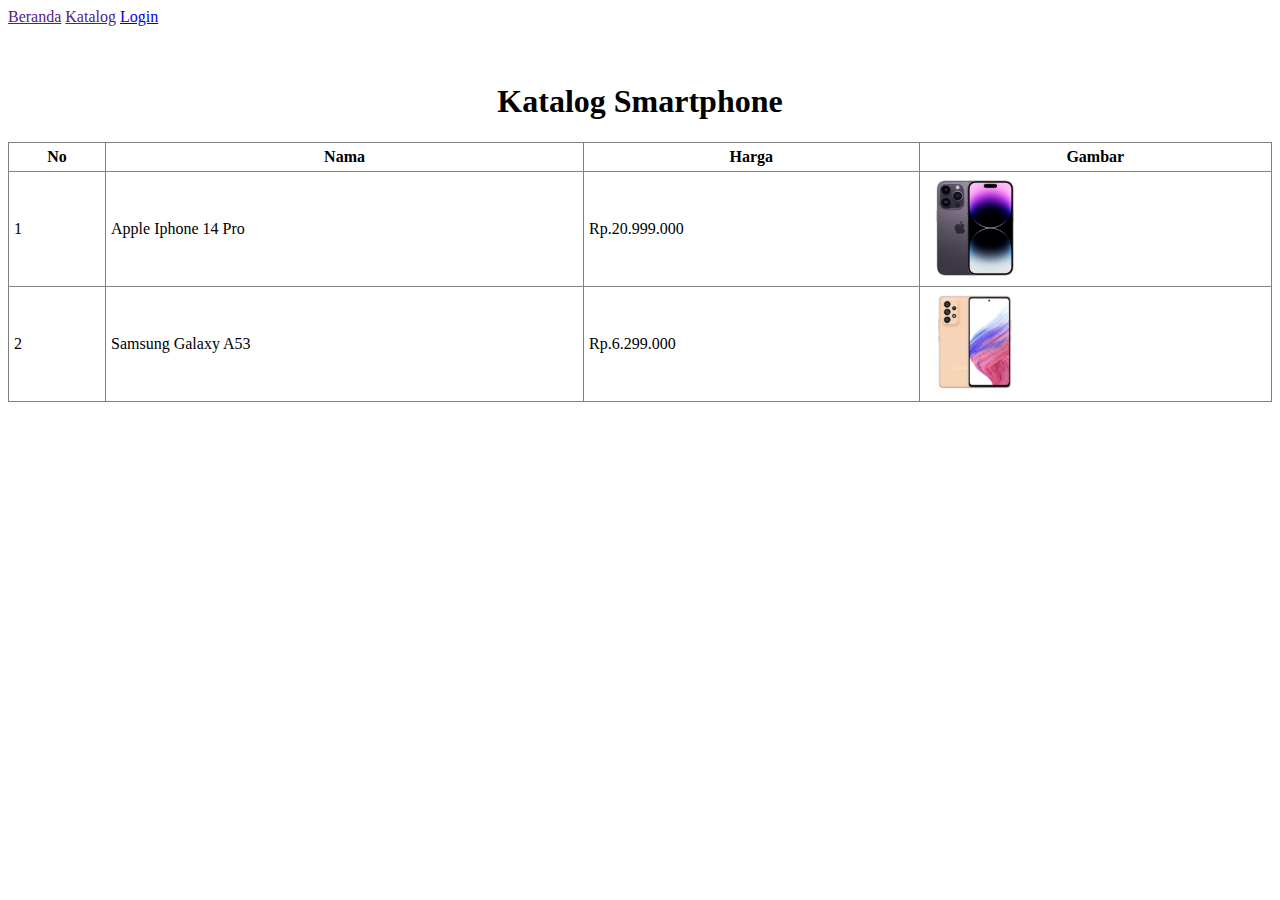
<file: index.html>
<!DOCTYPE html>
<html lang="en">
<head>
    <meta charset="UTF-8">
    <meta http-equiv="X-UA-Compatible" content="IE=edge">
    <meta name="viewport" content="width=device-width, initial-scale=1.0">
    <title>Hello World</title>
    <style>
        table{
            border-collapse: collapse;
        }
    </style>
</head>
<body>
    <header>
        <nav>
            <a href="">Beranda</a>
            <a href="">Katalog</a>
            <a href="/login.html">Login</a>
        </nav>
    </header>
    <br>
    <br>
    <h1 align="center">Katalog Smartphone</h1>
    <main>
        <table border="1" cellpadding="5" width="100%">
            <thead>
                <tr>
                    <th>No</th>
                    <th>Nama</th>
                    <th>Harga</th>
                    <th>Gambar</th>
                </tr>
            </thead>
            <tbody>
                <tr>
                    <td>1</td>
                    <td>Apple Iphone 14 Pro</td>
                    <td>Rp.20.999.000</td>
                    <td>
                        <img src="/assets/iphone_14.webp" alt="Apple Iphone 14 Pro" srcset="" width="100">
                    </td>
                </tr>
                <tr>
                    <td>2</td>
                    <td>Samsung Galaxy A53</td>
                    <td>Rp.6.299.000</td>
                    <td>
                        <img src="/assets/samsung_a53.webp" alt="" srcset="" width="100px">
                    </td>
                </tr>
            </tbody>
        </table>
    </main>
    <footer></footer>
</body>
</html>
</file>
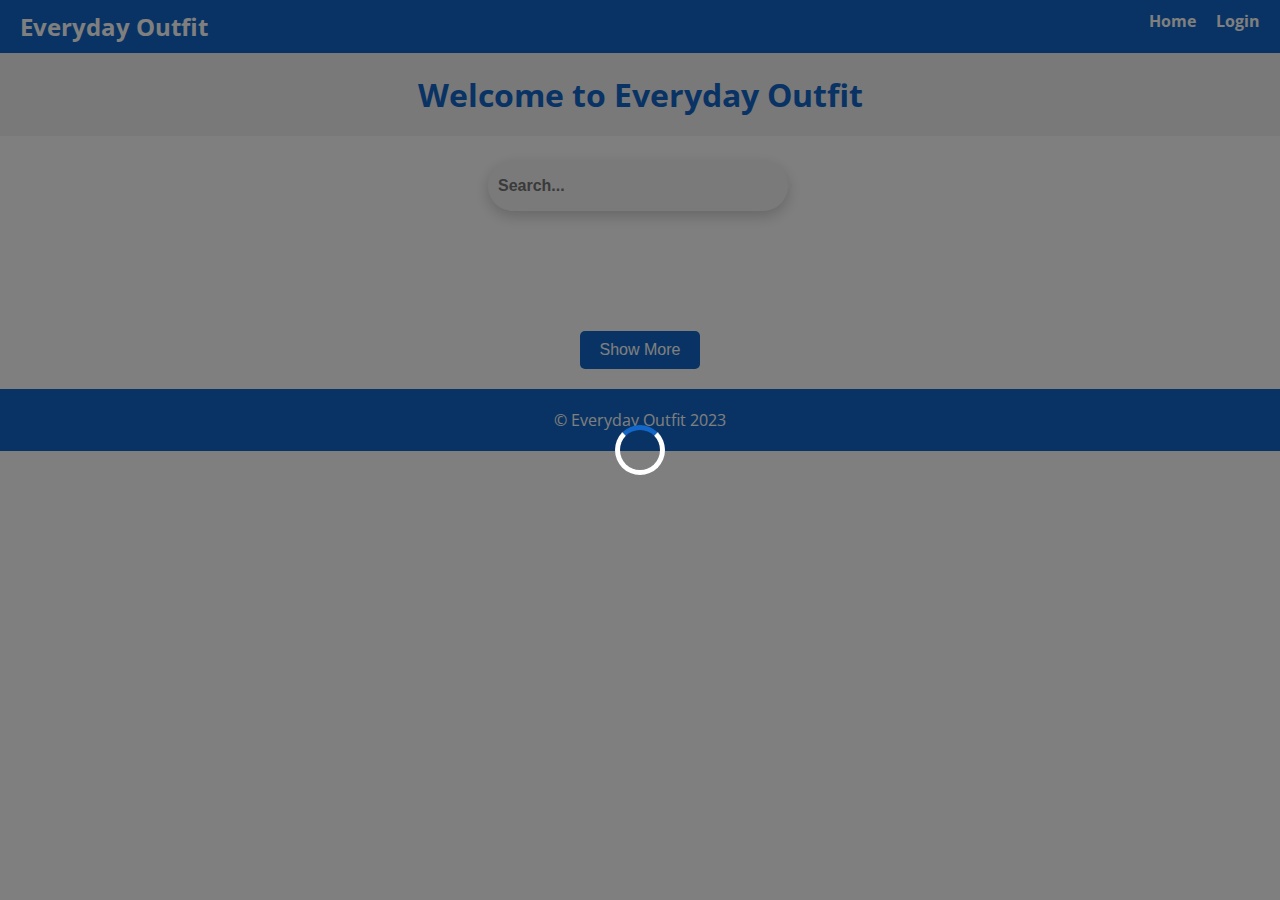
<file: catalog/index.html>
<!DOCTYPE html>
<html lang="en">

<head>
  <meta charset="UTF-8">
  <meta name="viewport" content="width=device-width, initial-scale=1.0">
  <title>Everyday Outfit</title>
  <link rel="stylesheet" href="assets/css/catalog.css">
  <link rel="stylesheet" href="assets/css/spinner.css">
  <link href="https://fonts.googleapis.com/css?family=Open+Sans" rel="stylesheet">
</head>

<body>
  <div id="spinner">
    <div class="spinner"></div>
  </div>
  <nav>
    <h1>Everyday Outfit</h1>
    <ul>
      <li>
        <a href="./index.html">Home</a>
      </li>
      <li>
        <a href="./login.html">Login</a>
      </li>
    </ul>
  </nav>
  <header>
    <h2>Welcome to Everyday Outfit</h2>
  </header>
  <main>
    <div class="search-box" id="searchInput">
      <input type="text" placeholder="Search..." id="search">
      <button type="submit"><i class="fas fa-search"></i></button>
    </div>
    <div class="row" id="product-list">
    </div>
    <div class="row">
      <button class="btn" id="show-more">Show More</button>
    </div>
  </main>
  <footer>
    <p>&copy; Everyday Outfit 2023</p>
  </footer>

  <script src="https://code.jquery.com/jquery-3.6.4.js" integrity="sha256-a9jBBRygX1Bh5lt8GZjXDzyOB+bWve9EiO7tROUtj/E="
    crossorigin="anonymous"></script>
  <script src="assets/js/data.js"></script>
  <script src="assets/js/script.js"></script>
</body>

</html>
</file>
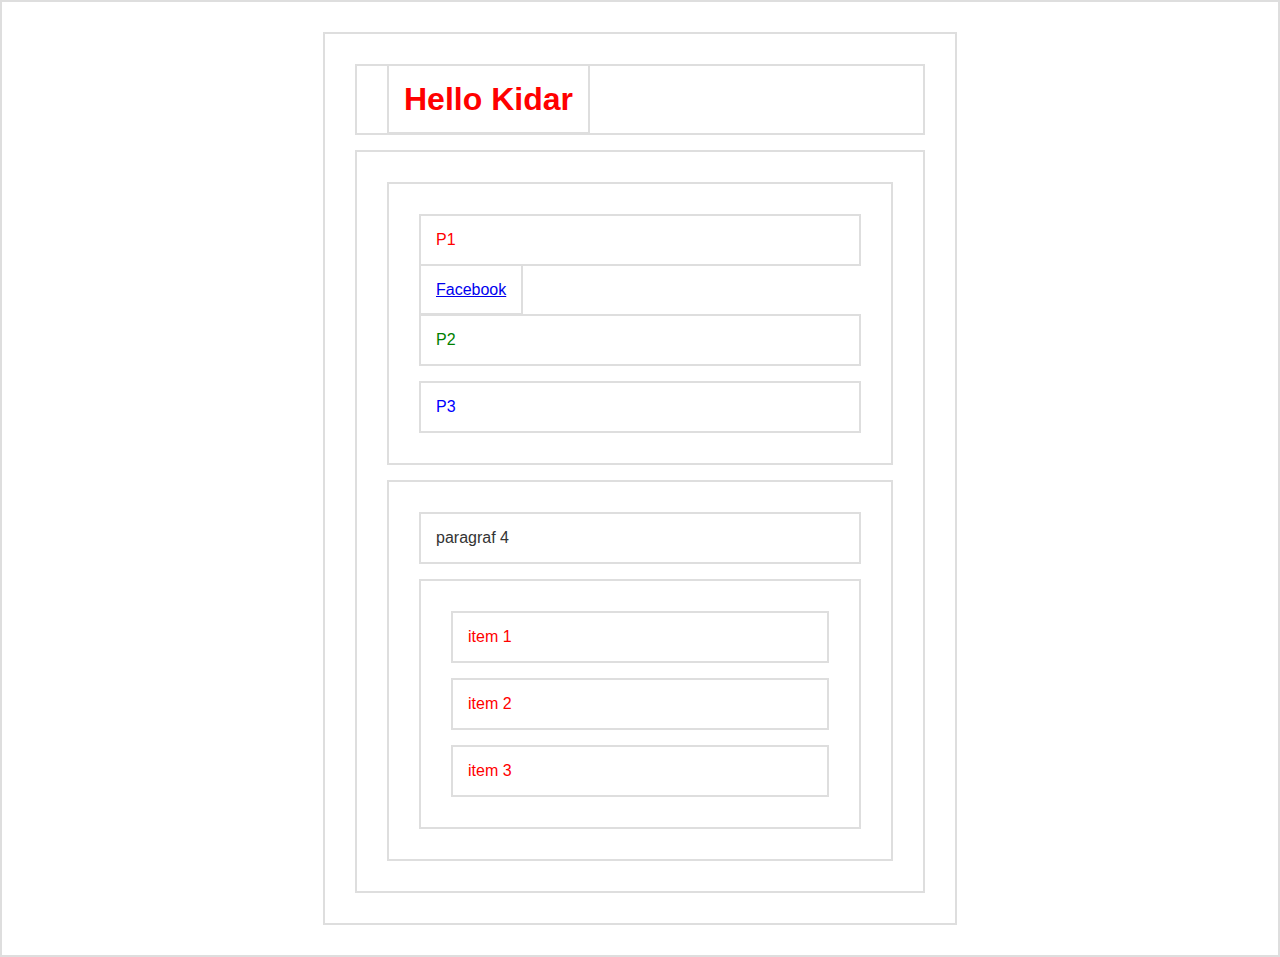
<file: pertemuan4/index.html>
<!DOCTYPE html>
<html lang="en">

<head>
    <meta charset="UTF-8">
    <title>Dom Selection</title>
    <style>
        * {
            border: 2px solid #dedede;
            padding: 15px;
            margin: 15px;
        }

        html {
            margin: 0;
            padding: 0;
        }

        body {
            max-width: 600px;
            margin: 30px auto;
            font-family: sans-serif;
            color: #333;
        }

        .biru-muda {
            background-color: lightblue;
        }

        /*    #b p {color: green};
    section#b ul li:nth-child(1) {background-color: orange;}
    li:nth-child(2) {background-color: orange;} */
    </style>
</head>

<body>

    <h1 id="judul">Hello World</h1>
    <!-- <h1 id="judul">Hello World2</h1>
    <h1>Hello World3</h1> -->
    <div id="container">
        <section id="a">
            <p class="p">paragraf 1</p>
            <a href="https://instagram.com/">Instagram</a>
            <p class="p">paragraf 2</p>
            <p class="p">paragraf 3</p>
        </section>
        <section id="b">
            <p>paragraf 4</p>
            <ul>
                <li>item 1</li>
                <li>item 2</li>
                <li>item 3</li>
            </ul>
        </section>
    </div>

    <script src="script.js"></script>
</body>

</html>
</file>
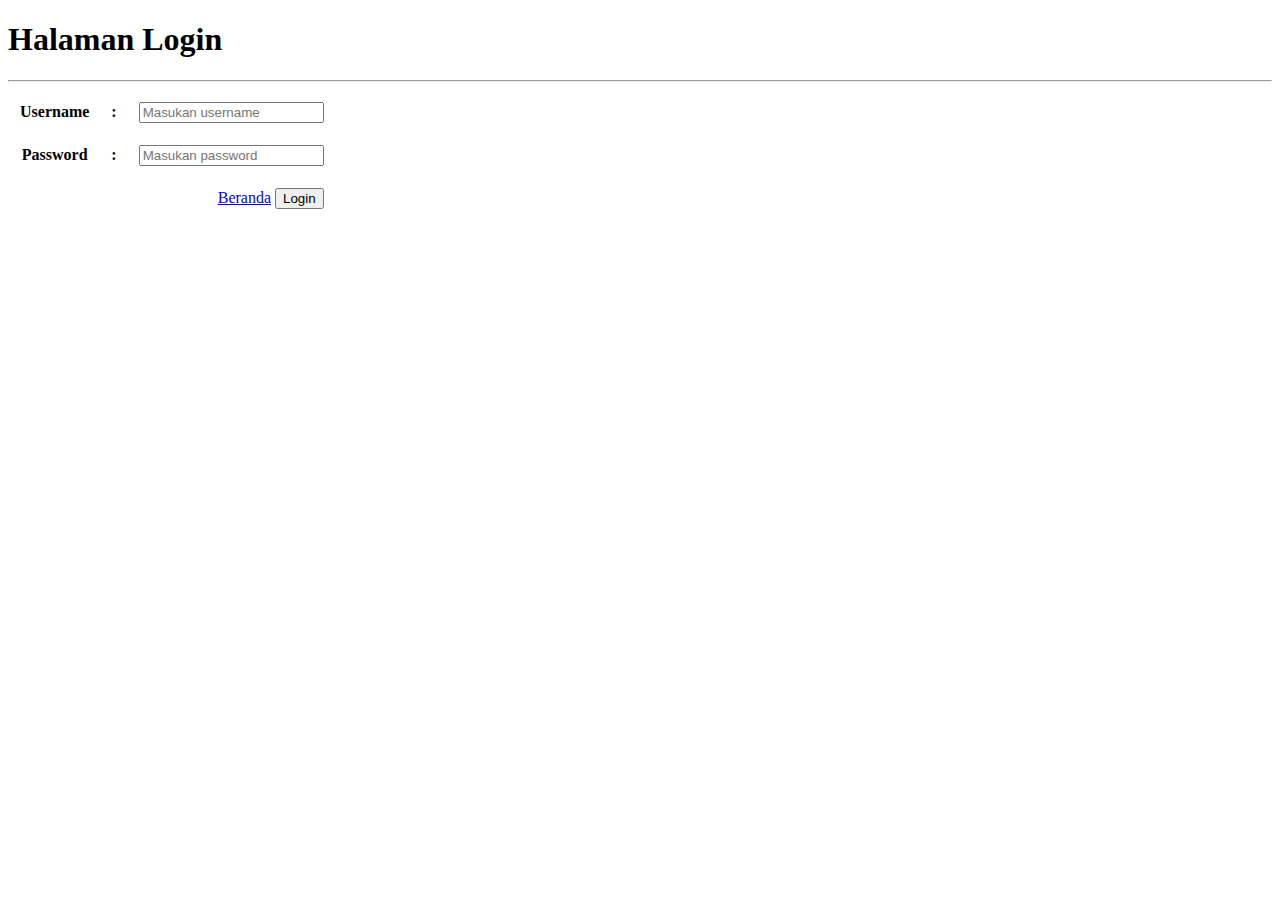
<file: login.html>
<!DOCTYPE html>
<html lang="en">
<head>
    <meta charset="UTF-8">
    <meta http-equiv="X-UA-Compatible" content="IE=edge">
    <meta name="viewport" content="width=device-width, initial-scale=1.0">
    <title>Login</title>
</head>
<body>
    <header>
        <h1>Halaman Login</h1>
        <hr>
    </header>
    <main>
        <form action="">
            <table cellpadding="10">
                <tr>
                    <th><label for="username">Username</label></th>
                    <th>:</th>
                    <td><input type="text" id="username" placeholder="Masukan username" autocomplete="off"></td>
                </tr>
                <tr>
                    <th><label for="password">Password</label></th>
                    <th>:</th>
                    <td><input type="password" id="password" placeholder="Masukan password"></td>
                </tr>
                <tr>
                    <td colspan="3" align="right">
                        <a href="/index.html">Beranda</a>
                        <button type="submit">Login</button>
                    </td>
                </tr>
            </table>
        </form>
    </main>
</body>
</html>
</file>
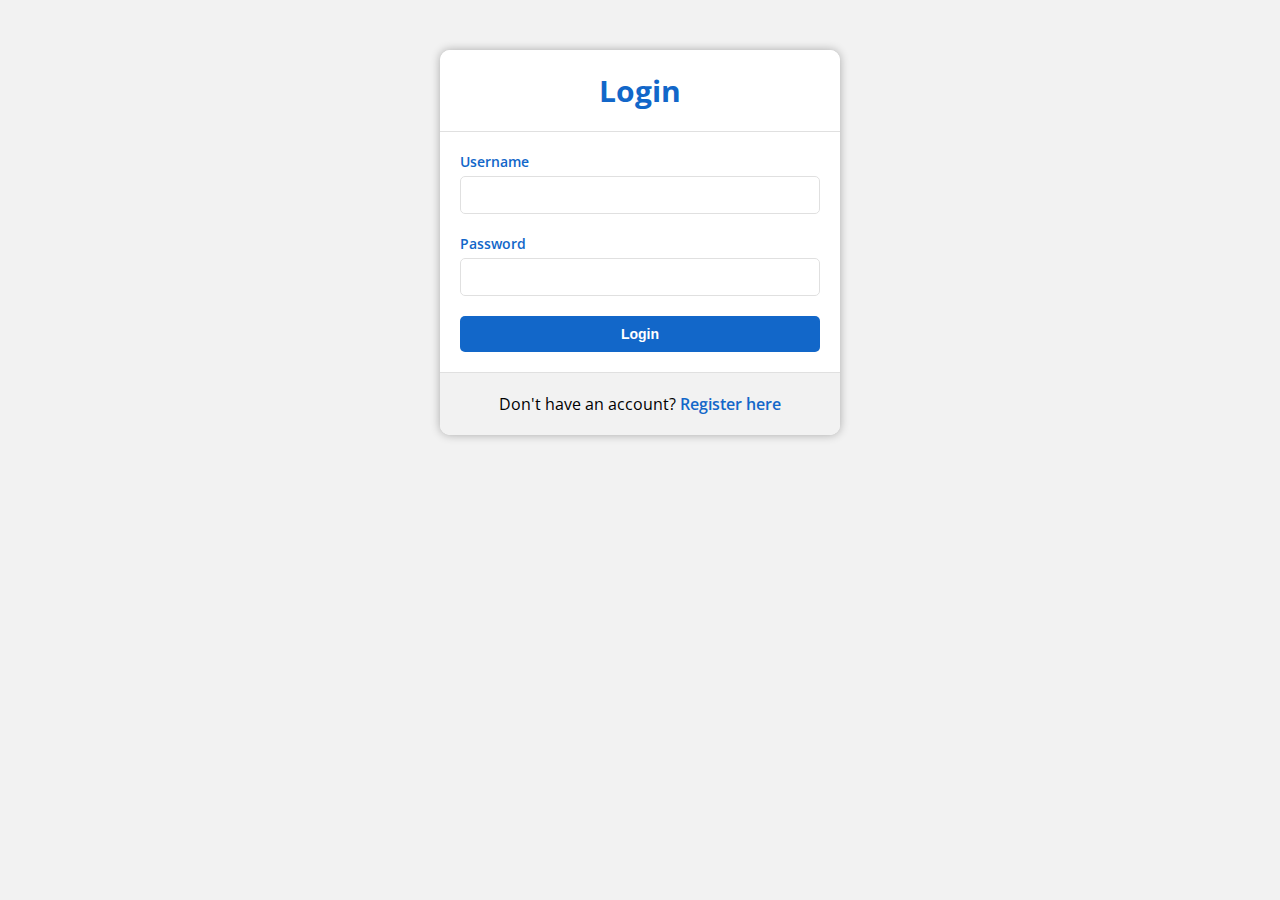
<file: catalog/login.html>
<!DOCTYPE html>
<html lang="en">
  <head>
    <meta charset="UTF-8">
    <meta name="viewport" content="width=device-width, initial-scale=1.0">
    <title>Login</title>
    <link rel="stylesheet" href="./assets/css/login.css">
    <link href="https://fonts.googleapis.com/css?family=Open+Sans" rel="stylesheet">
  </head>
  <body>
    <div class="login-wrapper">
      <div class="login-header">
        <h1>Login</h1>
      </div>
      <div class="login-body">
        <form>
          <div class="form-group">
            <label for="username">Username</label>
            <input type="text" id="username" name="username" required>
          </div>
          <div class="form-group">
            <label for="password">Password</label>
            <input type="password" id="password" name="password" required>
          </div>
          <button type="submit">Login</button>
        </form>
      </div>
      <div class="login-footer">
        <p>Don't have an account? <a href="#">Register here</a>
        </p>
      </div>
    </div>
  </body>
</html>
</file>
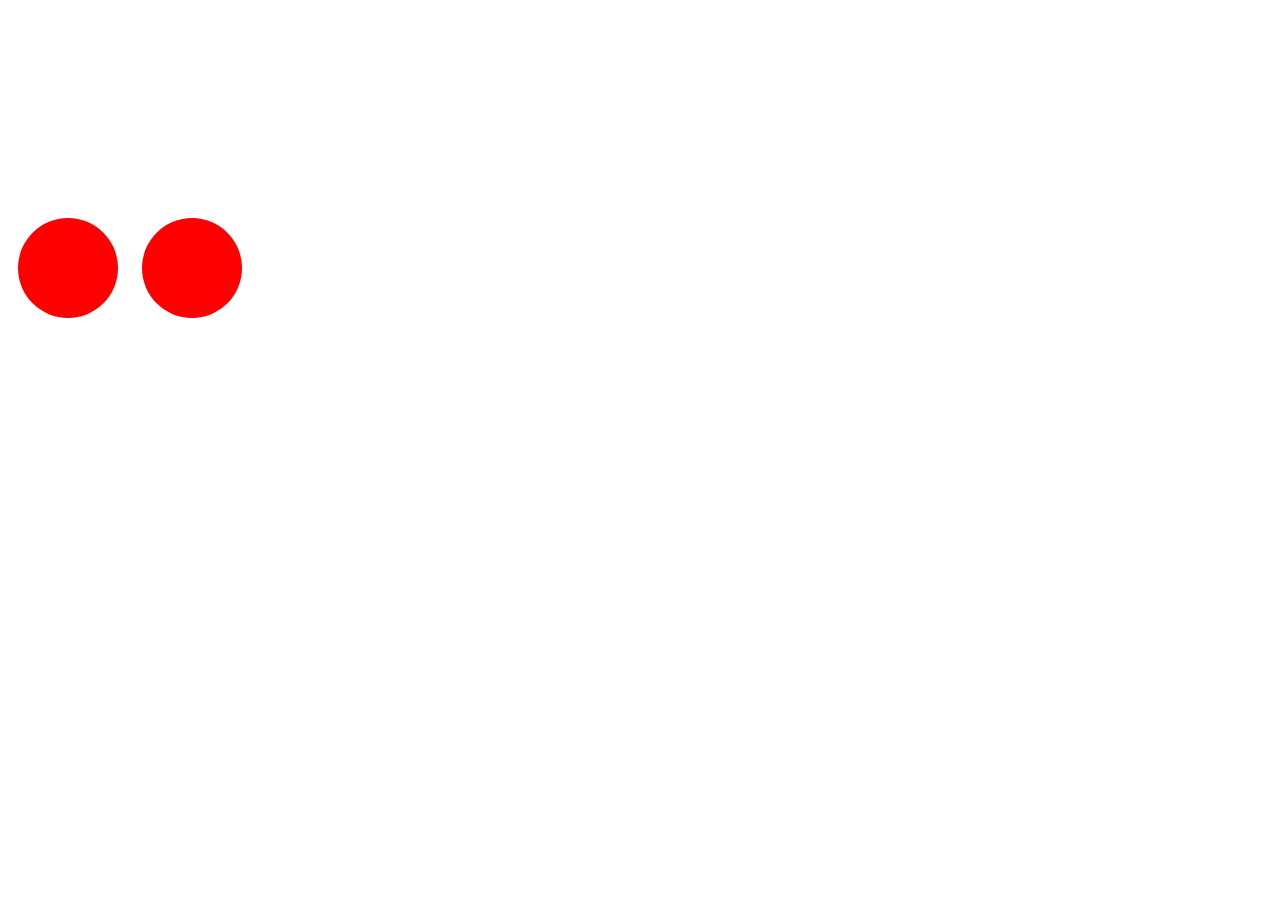
<file: pertemuan2/animation.html>
<!DOCTYPE html>
<html lang="id">
<head>
    <meta charset="UTF-8">
    <meta http-equiv="X-UA-Compatible" content="IE=edge">
    <meta name="viewport" content="width=device-width, initial-scale=1.0">
    <title>CSS Animation</title>
    <style>
        .box{
            width: 100px;
            height: 100px;
            /* border-bottom:solid 120px blue;
	        border-left:solid 80px transparent;
	        border-right:solid 80px transparent; */
            top: 200px;
            background-color: red;
            border-radius: 50%;
            position: relative;
            animation-name: animasi;
            animation-duration: 3s;
            animation-delay: 2s;
            animation-iteration-count:infinite;
            animation-direction:normal;
            animation-timing-function:ease-in;
            display: inline-block;
            margin: 10px;
        }
        @keyframes animasi{
            0%{background-color: red; top:200px; left: 0; }
            25%{background-color: yellow; top: 0; left: 0;}
            50%{background-color: blue; top: 200px; left: 0;}
            75%{background-color: yellow; top: 0px; left: 0px;}
            100%{background-color: red; top: 200px; left: 0;}
        }
    </style>
</head>
<body>
    <div class="box">
    </div>
    <div class="box">
    </div>
</body>
</html>
</file>
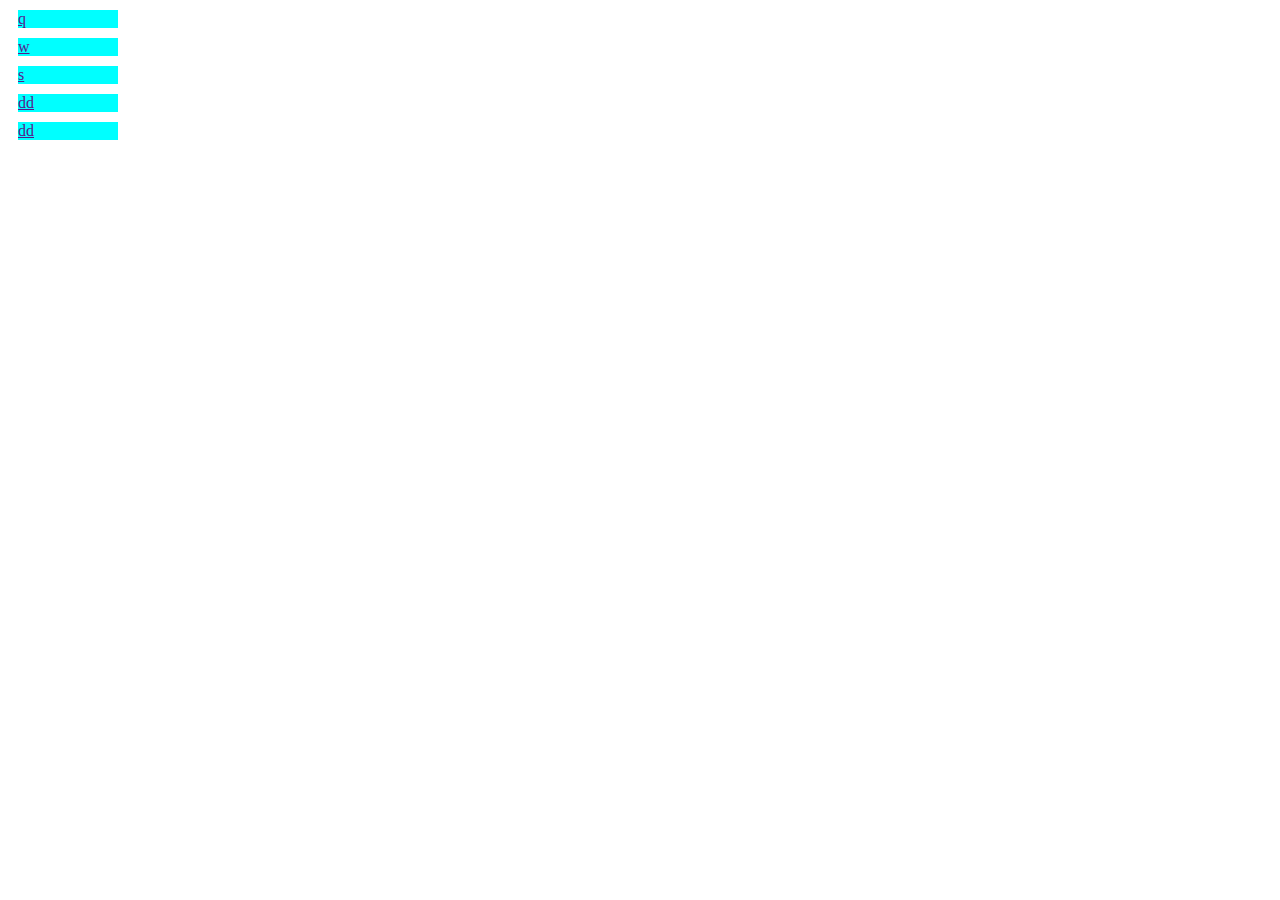
<file: pertemuan2/display.html>
<!DOCTYPE html>
<html lang="en">
<head>
    <meta charset="UTF-8">
    <meta http-equiv="X-UA-Compatible" content="IE=edge">
    <meta name="viewport" content="width=device-width, initial-scale=1.0">
    <title>Latihan CSS display</title>
    <style>
        a{
            width: 100px;

            background-color: aqua;
            display: block;
            margin: 10px;
        }
    </style>
</head>
<body>
    <a href="">q</a><a href="">w</a><a href="">s</a><a href="">dd</a><a href="">dd</a>
</body>
</html>
</file>
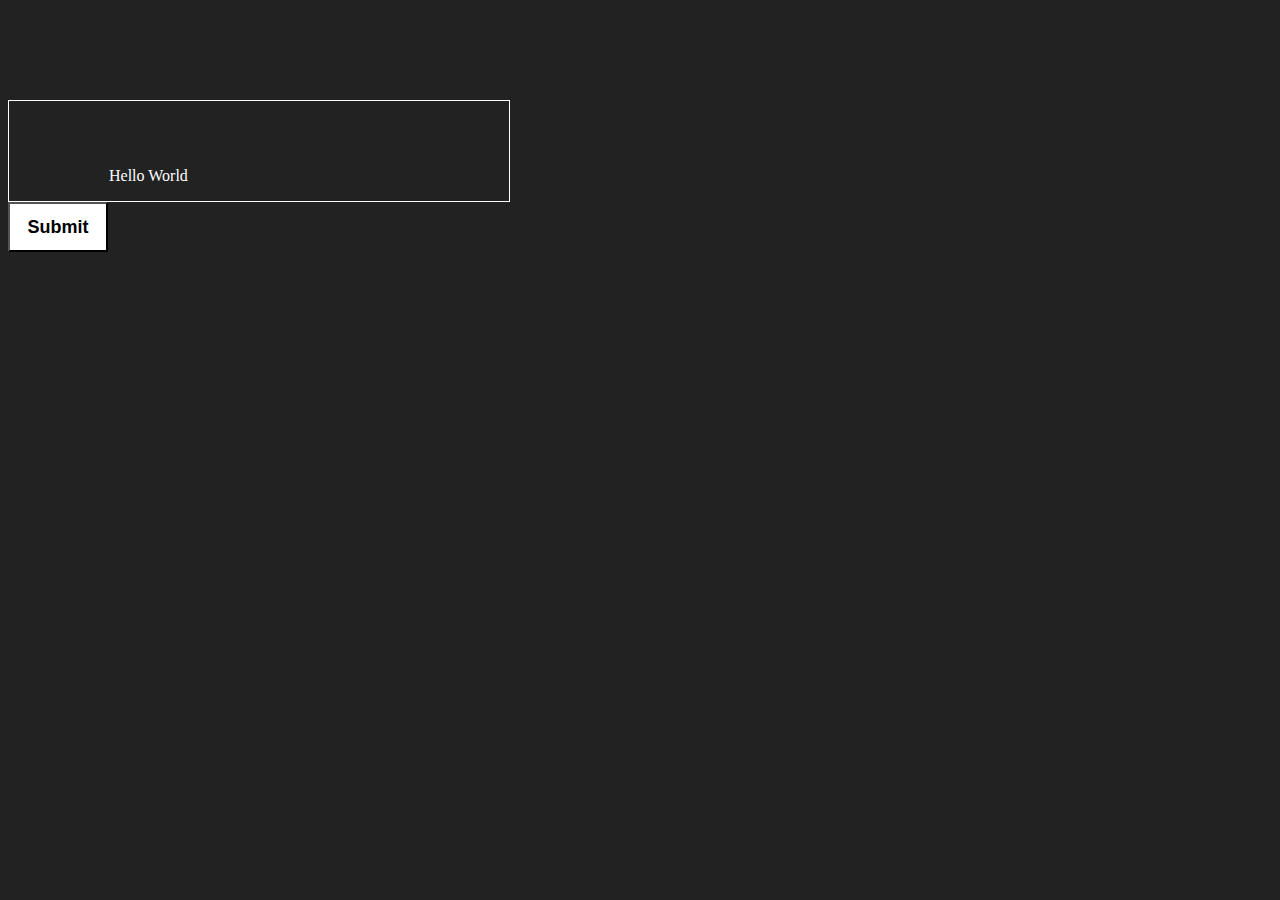
<file: pertemuan2/lat2.html>
<!DOCTYPE html>
<html lang="en">
<head>
    <meta charset="UTF-8">
    <meta http-equiv="X-UA-Compatible" content="IE=edge">
    <meta name="viewport" content="width=device-width, initial-scale=1.0">
    <title>Latihan 2</title>
    <link rel="stylesheet" href="./css/style.css">
</head>
<body>

    <div class="box">
        <p style="color: white;">Hello World</p>
    </div>
        <button type="button" id="link-2"> Submit</button>

        <script>
            let link2 = document.getElementById("link-2");
            link2.addEventListener('click', function(){
                alert('ok')
            })
        </script>
</body>
</html>
</file>
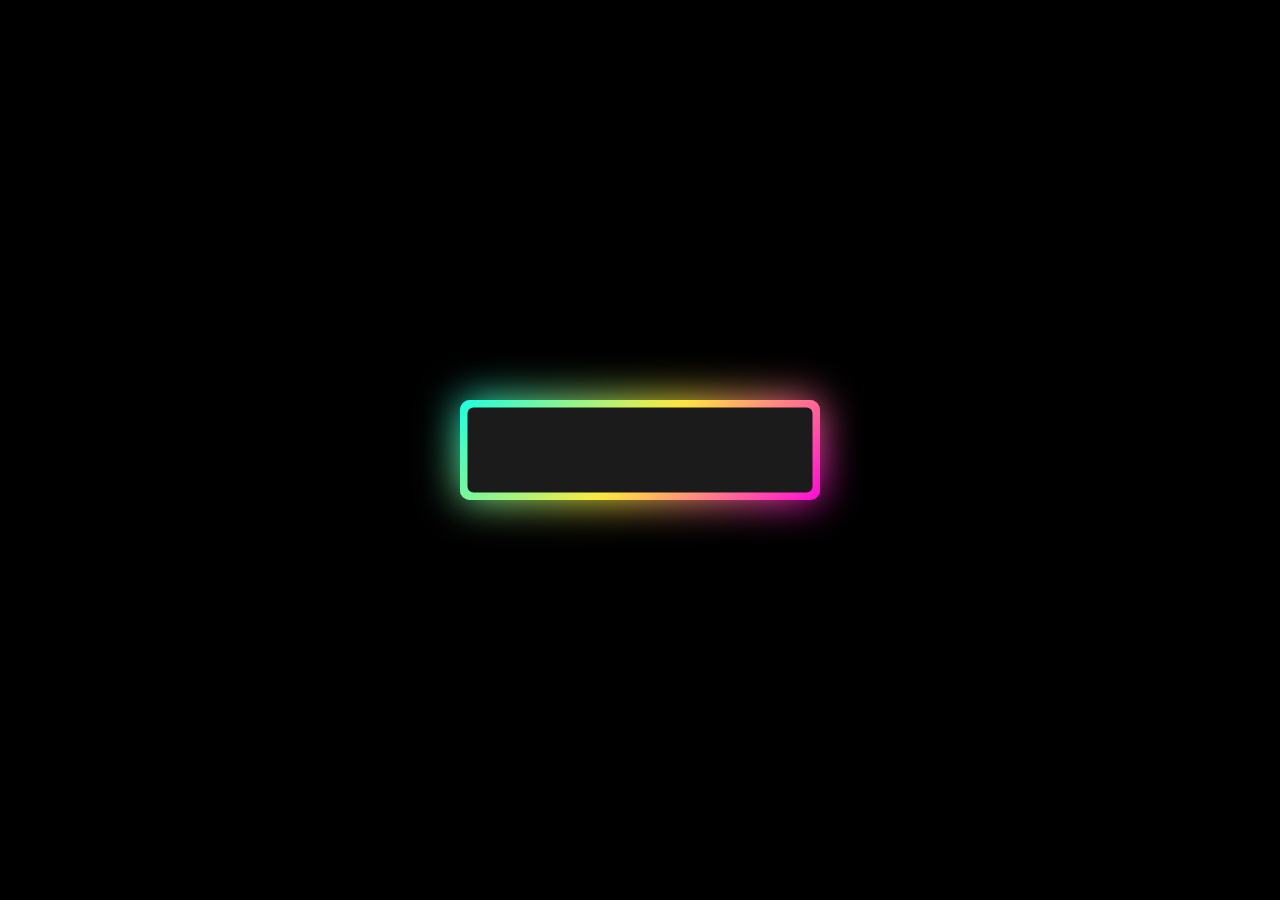
<file: pertemuan4/clock.html>
<!DOCTYPE html>
<html lang="en" dir="ltr">
  <head>
    <meta charset="utf-8" />
    <title>Digital Clock</title>
    <link rel="nofollow" href='' />
    <link rel="stylesheet" href="clock.css">
  </head>
  <body>
    <div class="wrapper">
      <div class="display">
        <div id="time"></div>
      </div>
      <span></span>
      <span></span>
    </div>
    <script src="clock.js"></script>
  </body>
</html>
</file>
<file: catalog/assets/css/spinner.css>
#spinner {
	position: fixed;
	top: 0;
	left: 0;
	width: 100%;
	height: 100%;
	background-color: rgba(0, 0, 0, 0.5);
	z-index: 9999;
}

.spinner {
	position: absolute;
	top: 50%;
	left: 50%;
	width: 50px;
	height: 50px;
	margin-top: -25px;
	margin-left: -25px;
	border-radius: 50%;
	border: 5px solid #fff;
	border-top-color: #1267C9;
	animation: spin 1s ease-in-out infinite;
}

@keyframes spin {
	to {
		transform: rotate(360deg);
	}
}
</file>
<file: catalog/assets/css/login.css>
* {
	box-sizing: border-box;
	margin: 0;
	padding: 0;
}

body {
	background-color: #f2f2f2;
    font-family: 'Open Sans', sans-serif;
}

.login-wrapper {
	margin: auto;
	margin-top: 50px;
	width: 400px;
	background-color: #ffffff;
	border-radius: 10px;
	box-shadow: 0 0 10px rgba(0, 0, 0, 0.3);
	overflow: hidden;
}

.login-header {
	background-color: #ffffff;
	text-align: center;
	padding: 20px;
	border-bottom: 1px solid #e0e0e0;
}

.login-header h1 {
	font-size: 30px;
	color: #1267C9;
}

.login-body {
	padding: 20px;
}

.form-group {
	margin-bottom: 20px;
}

.form-group label {
	display: block;
	font-size: 14px;
	font-weight: 600;
	margin-bottom: 5px;
	color: #1267C9;
}

.form-group input {
	width: 100%;
	padding: 10px;
	border-radius: 5px;
	border: 1px solid #e0e0e0;
	font-size: 14px;
	color: #1267C9;
}

button[type="submit"] {
	display: block;
	width: 100%;
	background-color: #1267C9;
	color: #ffffff;
	border-radius: 5px;
	border: none;
	padding: 10px;
	font-size: 14px;
	font-weight: 600;
	cursor: pointer;
	transition: background-color 0.3s ease;
}

button[type="submit"]:hover {
    background-color: rgba(18, 103, 201, 0.8)
}

.login-footer {
	text-align: center;
	background-color: #f2f2f2;
	padding: 20px;
	border-top: 1px solid #e0e0e0;
}

.login-footer a {
    text-decoration: none;
    color: #1267C9;
    font-weight: 600;
    cursor: pointer;
	transition: color 0.3s ease;
}

.login-footer a:hover {
	color: #555555;
}
</file>
<file: pertemuan2/css/style.css>
body{
    background-color: #222;
}
header{
    background: #222834;
    width: 100%;
    height: 80px;
}
ul li {
    display: inline-block;
    list-style: none;
    padding: 30px 10px;
    text-align: center;
}
ul li a {
   padding-top: 100px;
   text-decoration: none;
   color: #fff;
}
button {
    background-color: #fff;
    height: 50px;
    width: 100px;
    font-weight: bold;
    font-size: large;
}
button:hover{
    background-color: aqua;
    cursor: pointer;
}
button:active{
    background-color: chartreuse;
}

.box{
    display: block;
    width: 500px;
    height: 100px;
    border: 1px solid #fff;
    margin-top: 100px;
}
p{
    padding: 50px 100px;
}
</file>
<file: pertemuan4/clock.css>
* {
    margin: 0;
    padding: 0;
    font-family: 'Poppins', sans-serif;
}

html,
body {
    display: grid;
    height: 100%;
    place-items: center;
    background: #000;
}

.wrapper {
    height: 100px;
    width: 360px;
    position: relative;
    background: linear-gradient(135deg, #14ffe9, #ffeb3b, #ff00e0);
    border-radius: 10px;
    cursor: default;
    animation: animate 1.5s linear infinite;
}

.wrapper .display,
.wrapper span {
    position: absolute;
    top: 50%;
    left: 50%;
    transform: translate(-50%, -50%);
}

.wrapper .display {
    z-index: 999;
    height: 85px;
    width: 345px;
    background: #1b1b1b;
    border-radius: 6px;
    text-align: center;
}

.display #time {
    line-height: 85px;
    color: #fff;
    font-size: 50px;
    font-weight: 600;
    letter-spacing: 1px;
    background: linear-gradient(135deg, #14ffe9, #ffeb3b, #ff00e0);
    -webkit-background-clip: text;
    -webkit-text-fill-color: transparent;
    animation: animate 1.5s linear infinite;
}

@keyframes animate {
    100% {
        filter: hue-rotate(360deg);
    }
}

.wrapper span {
    height: 100%;
    width: 100%;
    border-radius: 10px;
    background: inherit;
}

.wrapper span:first-child {
    filter: blur(7px);
}

.wrapper span:last-child {
    filter: blur(20px);
}
</file>
<file: catalog/assets/css/catalog.css>
/* Reset CSS */
* {
	margin: 0;
	padding: 0;
	box-sizing: border-box;
}

/* Body */
body {
	font-family: 'Open Sans', sans-serif;
}

/* Navbar */
nav {
	background-color: #1267C9;
	color: #fff;
	display: flex;
	justify-content: space-between;
	padding: 10px 20px;
}

nav h1 {
	font-size: 24px;
	font-weight: bold;
}

nav ul {
	display: flex;
	list-style: none;
	margin: 0;
	padding: 0;
}

nav ul li {
	margin-left: 20px;
}

nav ul li a {
	color: #fff;
	text-decoration: none;
	font-size: 16px;
	font-weight: bold;
}

nav ul li a:hover {
	text-decoration: underline;
}

/* Header */
header {
	background-color: #f2f2f2;
	color: #1267C9;
	padding: 20px;
	text-align: center;
}

header h2 {
	font-size: 32px;
	font-weight: bold;
	margin: 0;
}

/* Row */
.row {
	display: flex;
	flex-wrap: wrap;
	justify-content: center;
	margin-top: 50px;
}

/* Card */
.card {
	background-color: #fff;
	border-radius: 10px;
	box-shadow: 0px 0px 10px rgba(0, 0, 0, 0.1);
	margin: 20px;
	overflow: hidden;
	width: 300px;
}

.card img {
	width: 100%;
}

.card h2 {
	font-size: 24px;
	font-weight: bold;
	margin: 10px;
	text-align: center;
}

.card p {
	font-size: 16px;
	margin: 10px;
	text-align: justify;
}

.card button {
	background-color: #1267C9;
	border: none;
	color: #fff;
	cursor: pointer;
	font-size: 16px;
	padding: 10px;
	width: 100%;
}

.card button:hover {
	background-color: rgba(18, 103, 201, 0.8)
}

/* Show More Button */
#show-more {
	background-color: #1267C9;
	border: none;
	border-radius: 5px;
	color: #fff;
	cursor: pointer;
	font-size: 16px;
	margin: 20px auto;
	padding: 10px 20px;
	display: block;
}

#show-more:hover {
	background-color: rgba(18, 103, 201, 0.8)
}

/* Footer */
footer {
	background-color: #1267C9;
	color: #fff;
	padding: 20px;
	text-align: center;
}

footer p {
	margin: 0;
}


/* Search */
.search-box {
	margin-top: 25px;
	display: flex;
	align-items: center;
	justify-content: center;
	position: relative;
}

.search-box input[type="text"] {
	width: 300px;
	height: 50px;
	padding: 10px;
	font-size: 16px;
	font-weight: bold;
	color: #0d1f2d;
	border: none;
	border-radius: 25px;
	background-color: #f5f5f5;
	outline: none;
	box-shadow: 0 5px 15px rgba(0, 0, 0, 0.2);
	transition: all 0.3s ease;
}

.search-box input[type="text"]:focus {
	width: 350px;
	background-color: #fff;
	box-shadow: 0 5px 15px rgba(0, 0, 0, 0.3);
}
</file>
